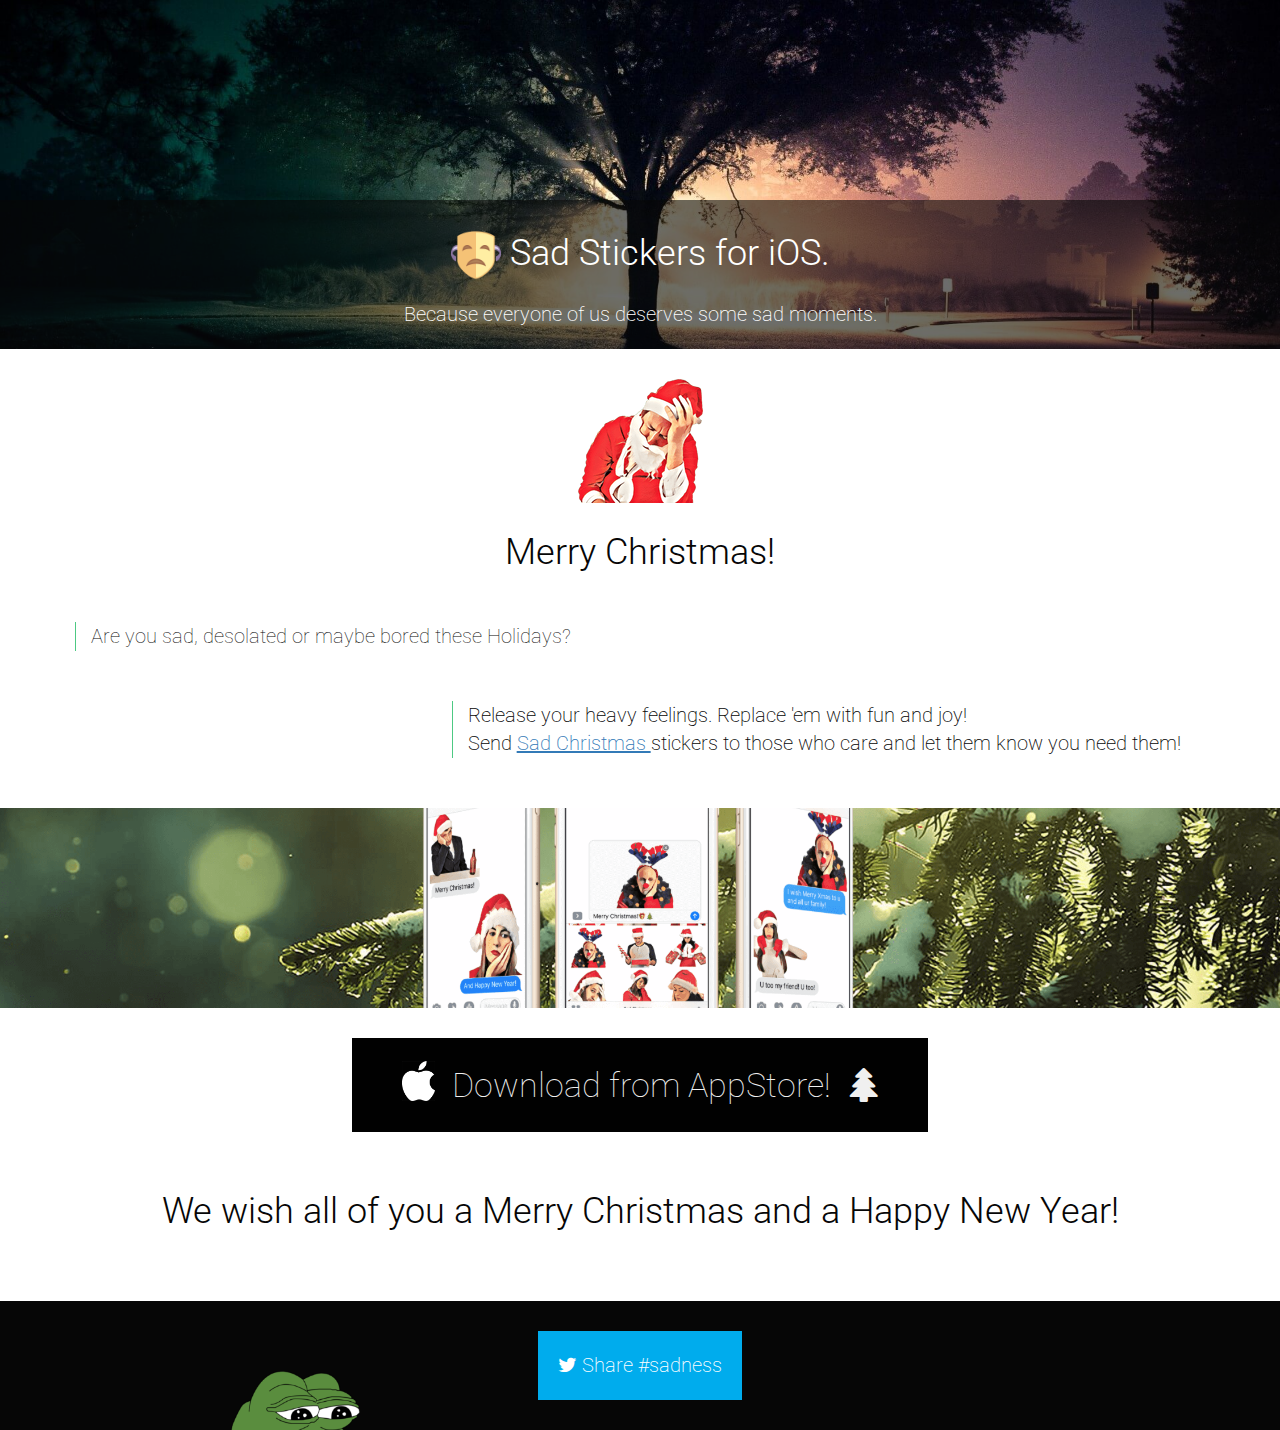
<file: index.html>
<!doctype html> <html> <head> <meta name="google-site-verification" content="IZ6jnCcioqJAlYnOaPbiZmsQa2qLBqIhFf9dTd8XuOU"> <meta charset="utf-8"> <title>Sad Stickers for iOS</title> <meta name="description" content="Sad Stickers for iOS! Because we all deserve some sad moments!"> <meta name="keywords" content="ios stickers, sad stickers, sad ios stickers, ios10 stickers, elections 2k16, elections stickers, iphone stickers, imessage stickers, ipad stickers, apple stickers, sad apple stickers, sad emoji, ios emoji"> <meta name="viewport" content="width=device-width"> <link rel="apple-touch-icon" sizes="57x57" href="images/favicon/apple-icon-57x57.png?v2"> <link rel="apple-touch-icon" sizes="60x60" href="images/favicon/apple-icon-60x60.png?v2"> <link rel="apple-touch-icon" sizes="72x72" href="images/favicon/apple-icon-72x72.png?v2"> <link rel="apple-touch-icon" sizes="76x76" href="images/favicon/apple-icon-76x76.png?v2"> <link rel="apple-touch-icon" sizes="114x114" href="images/favicon/apple-icon-114x114.png?v2"> <link rel="apple-touch-icon" sizes="120x120" href="images/favicon/apple-icon-120x120.png?v2"> <link rel="apple-touch-icon" sizes="144x144" href="images/favicon/apple-icon-144x144.png?v2"> <link rel="apple-touch-icon" sizes="152x152" href="images/favicon/apple-icon-152x152.png?v2"> <link rel="apple-touch-icon" sizes="180x180" href="images/favicon/apple-icon-180x180.png?v2"> <link rel="icon" type="image/png" sizes="192x192" href="images/favicon/android-icon-192x192.png?v2"> <link rel="icon" type="image/png" sizes="32x32" href="images/favicon/favicon-32x32.png?v2"> <link rel="icon" type="image/png" sizes="96x96" href="images/favicon/favicon-96x96.png?v2"> <link rel="icon" type="image/png" sizes="16x16" href="images/favicon/favicon-16x16.png?v2"> <link rel="manifest" href="images/favicon/manifest.json"> <meta name="msapplication-TileColor" content="#ffffff"> <meta name="msapplication-TileImage" content="images/favicon/ms-icon-144x144.png?v2"> <meta name="theme-color" content="#ffffff"> <link rel="stylesheet" href="styles/vendor.1148a0ca.css"> <link rel="stylesheet" href="styles/main.40736688.css"> <link rel="stylesheet" href="https://maxcdn.bootstrapcdn.com/font-awesome/4.7.0/css/font-awesome.min.css"> <link href="https://fonts.googleapis.com/css?family=Roboto:100,200,300,400,600" rel="stylesheet"> <base href="/"> </head> <body ng-app="sadStickersApp"> <!-- Add your site or application content here --> <div ng-view="" autoscroll="true"></div> <script>(function(i,s,o,g,r,a,m){i['GoogleAnalyticsObject']=r;i[r]=i[r]||function(){
                (i[r].q=i[r].q||[]).push(arguments)},i[r].l=1*new Date();a=s.createElement(o),
              m=s.getElementsByTagName(o)[0];a.async=1;a.src=g;m.parentNode.insertBefore(a,m)
      })(window,document,'script','https://www.google-analytics.com/analytics.js','ga');

      ga('create', 'UA-86410053-1', 'auto');
      ga('send', 'pageview');</script> <script src="scripts/vendor.ea00f94e.js"></script> <script src="scripts/scripts.10b4f086.js"></script> <script>isMobile = function() {
        var check = false;
        (function(a){if(/(android|bb\d+|meego).+mobile|avantgo|bada\/|blackberry|blazer|compal|elaine|fennec|hiptop|iemobile|ip(hone|od)|iris|kindle|lge |maemo|midp|mmp|mobile.+firefox|netfront|opera m(ob|in)i|palm( os)?|phone|p(ixi|re)\/|plucker|pocket|psp|series(4|6)0|symbian|treo|up\.(browser|link)|vodafone|wap|windows ce|xda|xiino/i.test(a)||/1207|6310|6590|3gso|4thp|50[1-6]i|770s|802s|a wa|abac|ac(er|oo|s\-)|ai(ko|rn)|al(av|ca|co)|amoi|an(ex|ny|yw)|aptu|ar(ch|go)|as(te|us)|attw|au(di|\-m|r |s )|avan|be(ck|ll|nq)|bi(lb|rd)|bl(ac|az)|br(e|v)w|bumb|bw\-(n|u)|c55\/|capi|ccwa|cdm\-|cell|chtm|cldc|cmd\-|co(mp|nd)|craw|da(it|ll|ng)|dbte|dc\-s|devi|dica|dmob|do(c|p)o|ds(12|\-d)|el(49|ai)|em(l2|ul)|er(ic|k0)|esl8|ez([4-7]0|os|wa|ze)|fetc|fly(\-|_)|g1 u|g560|gene|gf\-5|g\-mo|go(\.w|od)|gr(ad|un)|haie|hcit|hd\-(m|p|t)|hei\-|hi(pt|ta)|hp( i|ip)|hs\-c|ht(c(\-| |_|a|g|p|s|t)|tp)|hu(aw|tc)|i\-(20|go|ma)|i230|iac( |\-|\/)|ibro|idea|ig01|ikom|im1k|inno|ipaq|iris|ja(t|v)a|jbro|jemu|jigs|kddi|keji|kgt( |\/)|klon|kpt |kwc\-|kyo(c|k)|le(no|xi)|lg( g|\/(k|l|u)|50|54|\-[a-w])|libw|lynx|m1\-w|m3ga|m50\/|ma(te|ui|xo)|mc(01|21|ca)|m\-cr|me(rc|ri)|mi(o8|oa|ts)|mmef|mo(01|02|bi|de|do|t(\-| |o|v)|zz)|mt(50|p1|v )|mwbp|mywa|n10[0-2]|n20[2-3]|n30(0|2)|n50(0|2|5)|n7(0(0|1)|10)|ne((c|m)\-|on|tf|wf|wg|wt)|nok(6|i)|nzph|o2im|op(ti|wv)|oran|owg1|p800|pan(a|d|t)|pdxg|pg(13|\-([1-8]|c))|phil|pire|pl(ay|uc)|pn\-2|po(ck|rt|se)|prox|psio|pt\-g|qa\-a|qc(07|12|21|32|60|\-[2-7]|i\-)|qtek|r380|r600|raks|rim9|ro(ve|zo)|s55\/|sa(ge|ma|mm|ms|ny|va)|sc(01|h\-|oo|p\-)|sdk\/|se(c(\-|0|1)|47|mc|nd|ri)|sgh\-|shar|sie(\-|m)|sk\-0|sl(45|id)|sm(al|ar|b3|it|t5)|so(ft|ny)|sp(01|h\-|v\-|v )|sy(01|mb)|t2(18|50)|t6(00|10|18)|ta(gt|lk)|tcl\-|tdg\-|tel(i|m)|tim\-|t\-mo|to(pl|sh)|ts(70|m\-|m3|m5)|tx\-9|up(\.b|g1|si)|utst|v400|v750|veri|vi(rg|te)|vk(40|5[0-3]|\-v)|vm40|voda|vulc|vx(52|53|60|61|70|80|81|83|85|98)|w3c(\-| )|webc|whit|wi(g |nc|nw)|wmlb|wonu|x700|yas\-|your|zeto|zte\-/i.test(a.substr(0,4)))check = true})(navigator.userAgent||navigator.vendor||window.opera);
        return check;
      };</script> </body> </html>
</file>
<file: styles/main.40736688.css>
body,h1,p{font-weight:200}#promo-page-container,#ss-main-container,body{font-family:Roboto,sans-serif}#promo-page-container .border-left-green,#ss-main-container .border-left-green{border-left:1px solid #4DC983}body{padding:0;color:#060606}h1,p{margin:0}#ss-main-container{font-weight:100}#ss-main-container h1{font-weight:300;padding:30px 0 20px}#ss-main-container p{font-size:20px;padding:20px 0}#ss-main-container #header-section{background-image:url(/images/main-page/header-logo.png)}@media only screen and (max-width:830px){.hidden-if-smaller-then-max-width{display:none}#ss-main-container #header-section{background-image:url(/images/main-page/header-logo-sm.jpg);padding-top:75px}#ss-main-container .promo-section h1{font-size:28px}}#ss-main-container .promo-section{padding:200px 0 0;display:block;background-size:cover;background-position:center center;background-repeat:no-repeat;text-decoration:none;color:#fff}#ss-main-container .promo-section h1{background:rgba(6,6,6,.59);padding:30px 0 20px}#ss-main-container .promo-section p{background:rgba(6,6,6,.59);padding:0 0 20px}#ss-main-container .promo-section a,#ss-main-container .promo-section a:hover{color:#fff;text-decoration:none}#ss-main-container .promo-section,#ss-main-container .promo-section-title{text-align:center}#ss-main-container .promo-section img,#ss-main-container .promo-section-title img{height:50px}#ss-main-container .promo-text-section{font-size:20px;padding:30px 0}@media only screen and (max-width:830px){#ss-main-container .promo-section img,#ss-main-container .promo-section-title img{display:block;margin:0 auto;height:80px}#ss-main-container .promo-text-section{padding:10px 0}}#ss-main-container .promo-text-section .row{padding:0 20px 20px}#ss-main-container .promo-text-section p{padding:0}#ss-main-container .feelsbadman-frog{background-image:url(/images/main-page/feelsbadman.png);background-size:130px;background-position:20% 70px;background-repeat:no-repeat;margin-top:50px}@media only screen and (max-width:830px){#ss-main-container .feelsbadman-frog{background-size:120px;background-position:20% 90px}}.text-inverse,.text-inverse:active,.text-inverse:hover,.text-inverse:visited{color:#fff}.bg-inverse{background:#060606}.bg-inverse-transparent{background:rgba(6,6,6,.59)}.ss-twitter-button,.ss-twitter-button:active,.ss-twitter-button:hover,.ss-twitter-button:visited{background:#00aced;display:inline-block;color:#fff;text-decoration:none;padding:20px;font-size:20px;margin:0}#promo-page-container{font-weight:100}#promo-page-container .promo-section-content{margin-bottom:60px}#promo-page-container .promo-page-header{background-size:cover;background-position:center center;position:relative;text-align:center;padding-top:20px}#promo-page-container .promo-page-header h1,#promo-page-container .promo-page-header h2{background:rgba(6,6,6,.59);color:#fff;margin:0}#promo-page-container .promo-page-header h1{font-weight:300;padding:20px;font-size:44px}#promo-page-container .promo-page-header h2{font-weight:200;font-size:20px;padding:0 0 40px}#promo-page-container .promo-page-header img{max-height:600px}@media only screen and (min-device-width:320px) and (max-device-width:568px) and (orientation:portrait) and (device-aspect-ratio:40 / 71) and (-webkit-device-pixel-ratio:2){#promo-page-container .promo-page-header img{max-height:500px}}@media only screen and (min-device-width:320px) and (max-device-width:480px) and (orientation:portrait) and (device-aspect-ratio:2 / 3) and (-webkit-device-pixel-ratio:2){#promo-page-container .promo-page-header img{max-height:300px}}@media only screen and (min-device-width:375px) and (max-device-width:667px) and (orientation:portrait) and (-webkit-device-pixel-ratio:2){#promo-page-container .promo-page-header img{max-height:500px}}#promo-page-container #promo-page-subsection{color:#060606;padding:50px 0;font-weight:100;text-align:center;font-size:34px}#promo-page-container #promo-page-subsection2{padding-bottom:50px;text-align:center}#promo-page-container #promo-page-subsection2 img{margin:20px 0;max-width:200px}#elections-pack-promo{background-image:url(/images/packs/elections-2k16/main-page-section.png)}#promo-page-container #se-landing-header{background-image:url(/images/packs/elections-2k16/night-city-bg.jpeg)}#xmas-pack-promo{background-image:url(/images/packs/xmas/main-page-bg.png)}#promo-page-container #xmas-landing-header{background-image:url(/images/packs/xmas/xmas-bg1.jpg)}#promo-page-container .promo-text-section{font-size:20px;padding:20px 0}@media only screen and (max-width:830px){#elections-pack-promo{background-image:url(/images/packs/elections-2k16/main-page-section-sm.png)}#promo-page-container #se-landing-header{background-image:url(/images/packs/elections-2k16/night-city-bg-sm.jpeg)}#xmas-pack-promo{background-image:url(/images/packs/xmas/main-page-bg-sm.png)}#promo-page-container #xmas-landing-header{background-image:url(/images/packs/xmas/xmas-bg1-sm.jpg)}#promo-page-container .promo-text-section{padding:10px 0}}#promo-page-container .promo-text-section .row{padding:0 20px 20px}#promo-page-container .promo-text-section p{padding:0}.xmas-download-on-the-appstore-button,.xmas-download-on-the-appstore-button:active,.xmas-download-on-the-appstore-button:hover,.xmas-download-on-the-appstore-button:visited{font-size:34px;font-weight:100;text-decoration:none;position:relative;padding:30px 50px 30px 100px;text-align:center;background:#010101;background-size:cover;color:#f0f0f0;display:inline-block;line-height:30px}.xmas-download-on-the-appstore-button p,.xmas-download-on-the-appstore-button:active p,.xmas-download-on-the-appstore-button:hover p,.xmas-download-on-the-appstore-button:visited p{padding:0!important;margin:0!important;font-size:20px}
</file>
